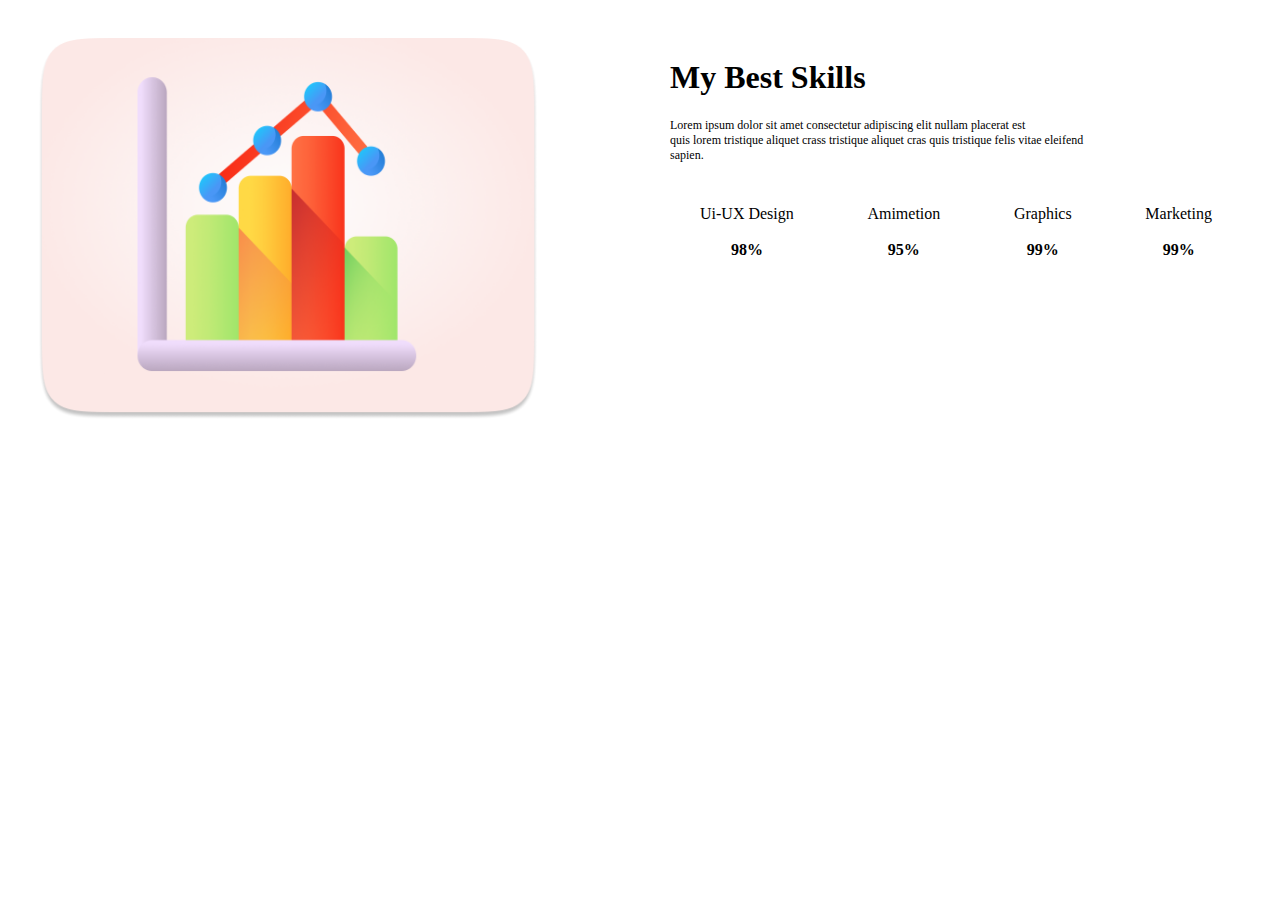
<file: index.html>
<html>
    <head>
        <link rel="stylesheet" href="./index.css" type="text/css"/>
        <meta type="text/html" content="Richard Portfolio"/>
        <meta author="Richard" description="Richard Portfolio"/>
        <meta charset="utf-a"/>

        <title>portfolio</title>
        
    </head>
    <body class="body">
        <!-- <nav id="nav-bar">
        <span class="nav-title">Richard.</span>
        <span>
        <span class="nav-Item">Home</span>
        <span class="nav-Item">works</span>
        <span class="nav-Item">About</span>
        <span class="nav-Item">projects</span>
        <span class="nav-Item">services</span>
h
        </span>
        <input id="nav-button" value="Let's chat" type="button"/>
    <div class="sub">
        <div>
            <h1>Hi! I am<br>
                Richard Brain
            </h1>
            <p>
                Desigining user interfaces for over 7 years 
                as a product designer.
            </p>
        
                <input type="button" value="Hire me"/>
                <input type="button" value="projects"/>
                
            
            <div>
                <h2>Clients</h2>
                <p>20+ clientall over the world</p>
            </div>
            <div>
                <h2>projects</h2>
                <p>10+ projects in Appstore and playstore</p>
            </div>
            <div>
                <h2>contact</h2>
                <p>Discord: Richard</p>
            </div>

        </div>
        <div>
            <div class="title">
                <img src="[data-uri]" height="300" width="500" alt="picture"/>
                </div>
        </div> -->

        <div class="sup-title">
            <div class="sub-title">
            <img src="./Group 221.png" height="382" width="500">
            </div>
        
            <div class="sub-container">
                <h1 class="skill-desc">My Best Skills</h1>
            <p class="skill-para">Lorem ipsum dolor sit amet consectetur adipiscing elit nullam placerat est<br>
            quis lorem tristique aliquet crass tristique aliquet cras quis tristique felis vitae eleifend<br>
            sapien.</p>
            <div class="container">
                <div class="title-container"> 
               <p class="title-text">Ui-UX Design</p><br>
               <p class="sub-text">98%</p>
               </div>
               <div class="title-container">
               <p class="title-text">Amimetion</p><br>
               <p class="sub-text">95%</p>
               </div>
               <div class="title-container">
               <p class="title-text">Graphics</p><br>
               <p class="sub-text">99%</p>
               </div>
               <div class="title-container">
               <p class="title-text">Marketing</p><br>
               <p class="sub-text">99%</p>
               </div>
            </div>
           
            </div>
            </div>
        </div>
            
        
    

        
    </body>
</html>
</file>
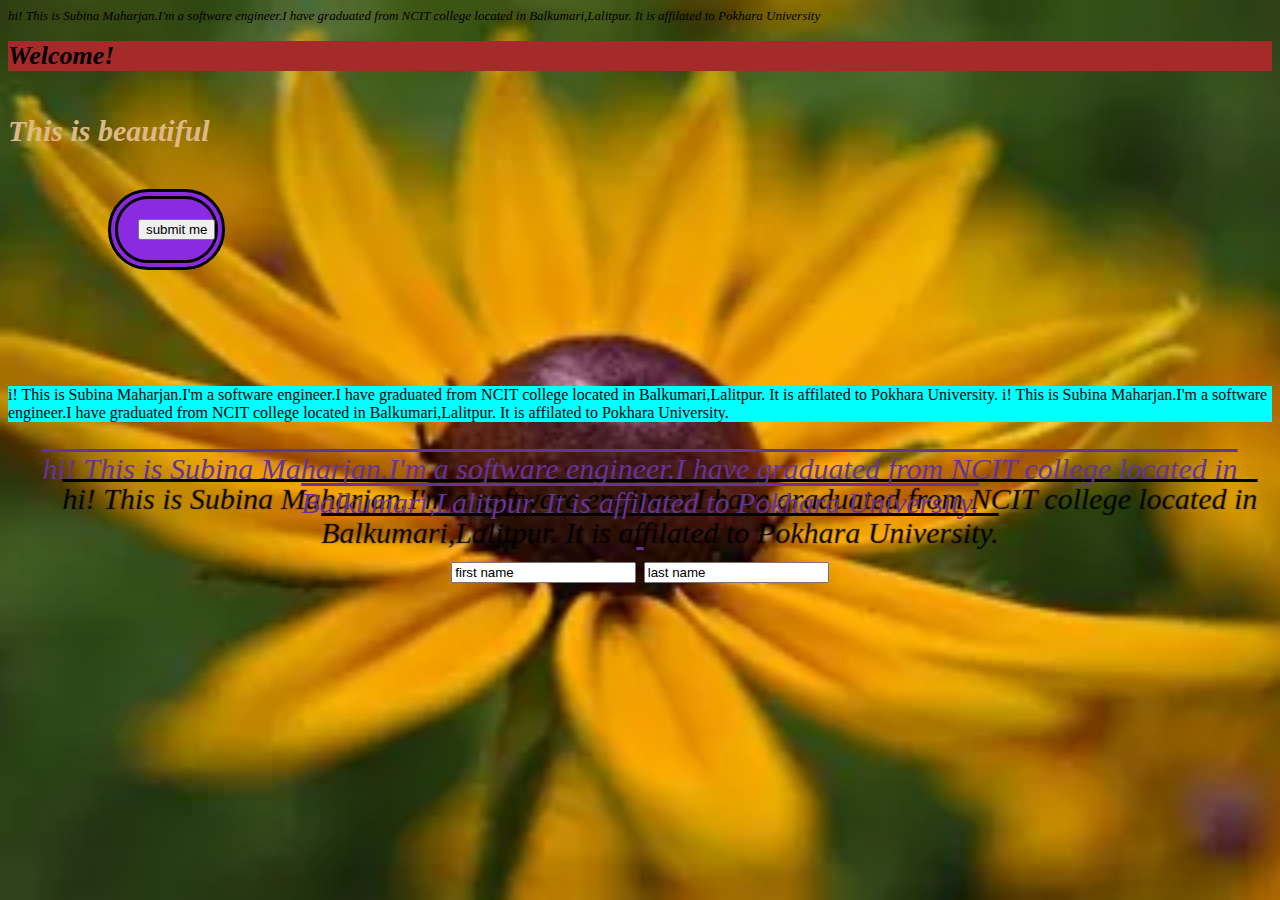
<file: second.html>
<html>
    <head>
        <link rel="stylesheet" href="./day1.css" type="text/css"/>

        <title>NCIT COLLEGE</title>
        <script type="text/javascript">
            function name(){
                alert("submit");
            }
        </script>
        
    </head>
    <body class="body">
        <div >
            hi! This is Subina Maharjan.I'm a software engineer.I have graduated from NCIT college located in Balkumari,Lalitpur.
            It is affilated to Pokhara University
            <h1>Welcome!</h1>
            <h2 class="sub-title">
                This is beautiful
            </h2>
        </div> 


        <div class="sub-container">
            <input type="button" value="submit me" onclick="window.name()"/>
        </div>
        
        <p id="sub">i! This is Subina Maharjan.I'm a software engineer.I have graduated from NCIT college located in Balkumari,Lalitpur.
            It is affilated to Pokhara University.
            i! This is Subina Maharjan.I'm a software engineer.I have graduated from NCIT college located in Balkumari,Lalitpur.
            It is affilated to Pokhara University.</p>
    </body>
    <div>
        <p class="text-title">
            hi! This is Subina Maharjan.I'm a software engineer.I have graduated from NCIT college located in Balkumari,Lalitpur.
            It is affilated to Pokhara University.         
        </p>
   
    </div>
    <form class="text-title">
        <input type="text" value="first name" palceholder="enter your first name"/>
        <input type="text" value="last name" placeholder="enter your last name"/>
    </form>


</html>
</file>
<file: index.css>
#var-bar{
    display:flex;
    align-self:center;
    align-items: center;
    justify-content: space-evenly;
    width: "70%";
    padding: 30px;
    display: block;
    border-bottom-width: 10px;
    border-bottom-color: gray;
    position: sticky;



}
.nav-title{
    font-size: 1em;
    color: red;
    font-family: 'Courier New', Courier, monospace;
}
.nav-item{
    font-size: 1.5em;
    padding-left: 2em;
}
#nav-button{
    padding: 10px 10px; 
    border: 2px;
    height: 40px;
    width: 100px;
    margin-left:5em;
}
.title{
    margin-left: 1000px;
    margin top: 500px;
}
.sub{
    display: flex;
    flex-direction: row;
}
.sub-title{
    display: flex;
    flex-direction: row;
    flex:1;
    padding: 30px;
}
.container{
    display:flex;
    flex-direction:row;
    justify-content: space-between;
    padding:30px  30px;
    
}

.sup-title{
    display: flex;
    flex-direction:row;
    

}
.sub-container{
    flex: 1;
    padding: 30px;
    

}
.title-conatiner{
    display: flex;
    flex-direction: column;
    justify-content: center;
    align-items: center;
}
.title-text{
    font-size: 16px;
    font-weight:light;
    margin:0px;

}
.sub-text{
    font-size: 16px;
    font-weight: bold;
    padding:0;
    margin:0;
    text-align: center;
}
.skill-desc{
    font-size: bold;
    
}
.skill-para{
    font-size: 12px;
    font-weight: light;
}
</file>
<file: day1.css>
div{
    font-size: small;
    font-style: italic;
 }
 .title{                                                                                                                                                                                                                                                                                                                                                                                                                   ``                                                                                                                                                                                                                                                                      
    font-size: larger;
    font-weight: 100;
 }
 #sub{
    background-color: aqua;
    ;
 }
 .rom{
    font-family: 'Franklin Gothic Medium', 'Arial Narrow', Arial, sans-serif;
    font-style: oblique;
    background-color:blueviolet;
 }
 div h1{
    background-color: brown;
 }
 .sub-title{
    font-size: 30px;
    text-align: center;
    text-decoration: dotted;
    color:burlywood;
    font:40px monospace medium;
    position:absolute;
    display:inline-block;
 }
 .text-title{
    font-size: 30px;
    text-align: center;
    text-decoration: overline;
    color:rebeccapurple;
    font:30px monospace medium;
    text-shadow:20px 30px 1px #000;
 }
 .sub-container{
    margin: 100px;
    padding-left: 20px;
    padding-top:20px;
    padding-bottom: 20px;
    border-width: 10px;
    border-color: black;
    border-radius:40px;
    border-style:double;
    background-color: blueviolet;
    display:inline-block;
    position: relative;

 }
 .body{
    background-image: url('./flower.webp');
    background-repeat: no-repeat;
    background-position: center;
    background-size:cover;
 }
</file>
